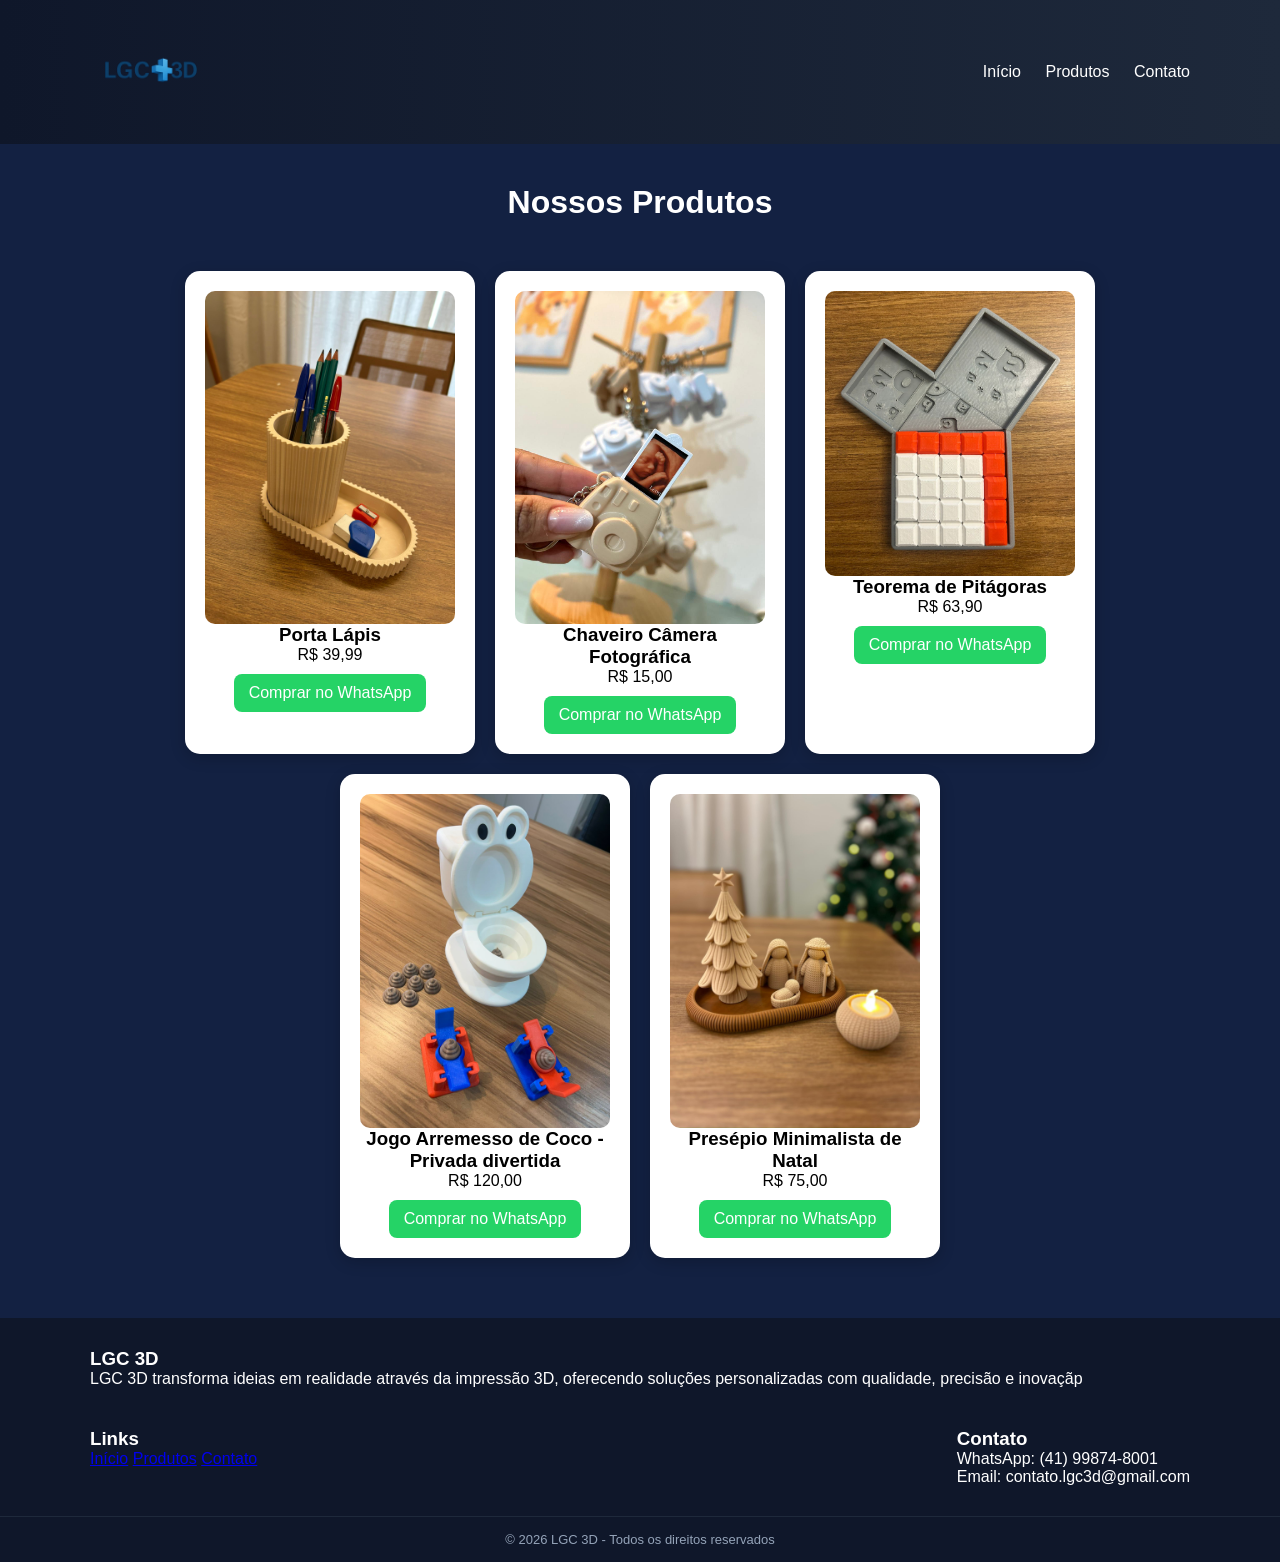
<file: produtos.html>
<!DOCTYPE html>
<html lang="pt-br">
<head>
  <meta charset="UTF-8">
  <meta name="viewport" content="width=device-width,  initial-scale=1.0">
  <title>Produtos - LGC 3D</title>
  <link rel="stylesheet" href="LGC3D.CSS">
</head>

<body>
        <div id="header">
        <div class="container">
        <div id="logo">
        <img class="img-post" src="logo.png.png" alt="Logo da LGC 3D">
        </div>
        <div id="menu">
            <a href="index.html">Início</a>
            <a href="produtos.html">Produtos</a>
            <a href="index.html#contato">Contato</a>
        </div>

    </div>
</div>

  <h1 style="text-align:center; margin-top: 40px;">Nossos Produtos</h1>

  <div class="produtos-container">

    <!-- Produto 1 -->
    <div class="produto-card">
      <img src="portalapis.jpeg" alt="Produto">
      <h3>Porta Lápis</h3>
      <p>R$ 39,99</p>

      <a href="https://wa.me/5541998748001?text=Quero o Porta lápis"
         target="_blank"
         class="btn-comprar">
         Comprar no WhatsApp
      </a>
    </div>

    <!-- Produto 2 -->
    <div class="produto-card">
      <img src="brindespersonalizados.jpeg" alt="Produto">
      <h3>Chaveiro Câmera Fotográfica</h3>
      <p>R$ 15,00</p>

      <a href="https://wa.me/5541998748001?text=Quero o chaveiro personalizado"
         target="_blank"
         class="btn-comprar">
         Comprar no WhatsApp
      </a>
    </div>

    <!-- Produto 3 -->
    <div class="produto-card">
      <img src="pitagoras.jpeg" alt="Produto">
      <h3>Teorema de Pitágoras</h3>
      <p>R$ 63,90</p>

      <a href="https://wa.me/5541998748001?text=Quero o chaveiro personalizado"
         target="_blank"
         class="btn-comprar">
         Comprar no WhatsApp
      </a>
    </div>

     <!-- Produto 4 -->
    <div class="produto-card">
      <img src="vasococo.jpeg" alt="Produto">
      <h3>Jogo Arremesso de Coco - Privada divertida</h3>
      <p>R$ 120,00</p>

      <a href="https://wa.me/5541998748001?text=Quero o chaveiro personalizado"
         target="_blank"
         class="btn-comprar">
         Comprar no WhatsApp
      </a>
    </div>

     <!-- Produto 5 -->
    <div class="produto-card">
      <img src="presépio.jpeg" alt="Produto">
      <h3>Presépio Minimalista de Natal</h3>
      <p>R$ 75,00</p>

      <a href="https://wa.me/5541998748001?text=Quero o chaveiro personalizado"
         target="_blank"
         class="btn-comprar">
         Comprar no WhatsApp
      </a>
    </div>

  </div>

</body>

<footer id="footer">

    <div class="container-footer">

        <div class="footer-col">
            <h3>LGC 3D</h3>
            <p>LGC 3D transforma ideias em realidade através da impressão 3D, oferecendo soluções personalizadas com qualidade, precisão e inovaçãp</p>
        </div>

        <div class="footer-col">
            <h3>Links</h3>
            <a href="#">Início</a>
            <a href="#">Produtos</a>
            <a href="#">Contato</a>
        </div>

        <div class="footer-col">
            <h3>Contato</h3>
            <p>WhatsApp: (41) 99874-8001</p>
            <p>Email: contato.lgc3d@gmail.com</p>
        </div>

    </div>

    <div class="footer-copy">
        <p>© 2026 LGC 3D - Todos os direitos reservados</p>
    </div>
    
</footer>
</html>
</file>
<file: LGC3D.CSS>
/*
****** LIMPAR FORMATAÇÕES ******
*/
*{
    margin: 0;
    padding: 0;
    font-family: Arial, Helvetica, sans-serif;
}

/*
****** HEADER ******
*/

html{
    scroll-behavior: smooth;
}

.img-post{
    width: 120px;
    height: auto;
}

#header{
    background: linear-gradient(to right, #0f172a, #1e293b);
    padding: 10px 0px; /* tira lateral daqui */
    background-color: #132142; /* azul escuro moderno */
}

#menu a{
    margin-left: 20px;
    text-decoration: none;
    color: white;
    font-weight: 500;
    transition: 0.3s;
}

#menu a:hover{
    color: #38bdf8; /* azul claro no hover */
}

#posts{
    text-align: center;
    margin-top: 40px;
    color: #ffffff;
}

#cards{
    display: flex;
    justify-content: center;
    gap: 20px;
    margin-top: 40px;
    flex-wrap: wrap;
}

.card{
    background-color: #f5f5f5;
    padding: 20px;
    width: 90%;
    max-width: 200px;
    border-radius: 10px;
    box-shadow: 0px 0px 10px rgba(0, 0, 0, 0.1);
    text-align: center;
}

button{
    padding: 10px 20px;
    border: none;
    background-color: blue;
    color: white;
    border-radius: 5px;
    cursor: pointer;
}

button:hover{
    background-color: darkblue;
}

body{
    margin: 0;
    font-family: Arial, Helvetica, sans-serif;
    background-color: #132142;
}

#logo img{
    background: transparent;
}

.container{
    max-width: 1100px;
    padding: 0px;
    margin: 0 auto;
    display: flex;
    justify-content: space-between;
    align-items: center;
}

.btn{
    display: inline-block;
    padding: 12px 25px;
    background: linear-gradient(to right, #2563eb, #3b82f6);
    color: white;
    text-decoration: none;
    border-radius: 15px;
    transition: 0.3s;
    margin-top: 15px;
}

.btn:hover{
    transform: scale(1.05);
}

#portfolio{
    padding: 60px 20px;
    text-align: center;
    margin-top: 80px;
    color: #ffffff;
}

.titulo-decorativo{
    margin-top: 40px;
}

.titulo-materiais{
    margin-top: 40px;
}

.galeria{
    display: flex;
    justify-content: center;
    gap: 20px;
    flex-wrap: wrap;
    margin-top: 20px;
}

.galeria img{
    width: 400px;
    height: 400px;
    object-fit: cover;
    border-radius: 15px;
    transition: 0.4s;
    cursor: pointer;
    box-shadow: 0px 4px 15px #6c6e73;
}

.galeria img:hover{
    transform: scale(1.05) translateY(-8px);
    box-shadow: 0 0 25px rgba(255, 255, 255, 0.3);
}

#footer{
    background: #0f172a;
    color: white;
    margin-top: 60px;
}

.container-footer{
    max-width: 1100px;
    margin: 0 auto;
    display: flex;
    justify-content: space-between;
    flex-wrap: wrap;
    gap: 40px;
    padding: 30px 15px;
}

.footter-col{
    flex: 1;
    min-width: 200px;
}

.footter-col h3{
    margin-bottom: 15px;
}

.footter-col p,
.footter-col a{
    color: #cbd5f5;
    text-decoration: none;
    display: block;
    margin-bottom: 10px;
    font-size: 14px;
    transition: 0.3s;
    white-space: nowrap;
}

.footter-col p{
    margin: 5px 0;
    white-space: nowrap;
}

.footter-col a:hover{
    color: #38bdf8;
}

.footer-copy{
    text-align: center;
    padding: 15px;
    border-top: 1px solid #1e293b;
    font-size: 13px;
    color: #94a3b8;
}

#contato-box{
    background: white;
    width: 350px;
    max-width: 400px;
    margin: 120px 0 0 220px;
    margin-top: 10px;
    margin-left: 0;
    padding: 35px;
    border-radius: 12px;
    box-shadow: 0px 4px 15px #6c6e73;
    text-align: center;
    flex: 1;
}

#contato-box h1{
    margin-bottom: 20px;
    font-size: 30px;
    color: #132142;
}

#contato-box input,
#contato-box textarea{
    width: 100%;
    padding: 12px;
    margin-bottom: 15px;
    border: 1px solid #ddd;
    border-radius: 8px;
    outline: none;
    font-size: 14px;
    box-sizing: border-box;
}

#contato-box textarea{
    height: 90px;
    resize: none;
}

#contato-box input:focus,
#contato-box textarea:focus{
    border-color: #3b82f6;
}

#contato-box button{
    width: 100%;
    padding: 12px;
    font-size: 14px;
    background: linear-gradient(to right, #2563eb, #3b82f6);
    color: white;
    border: none;
    border-radius: 8px;
    font-size: 14px;
    cursor: pointer;
    transition: 0.3s;
}

#contato-box button:hover{
    transform: scale(1.03);
}

#contato{
    scroll-margin-top: 100px;
}

.contato-container{
    display: flex;
    align-items: flex-start;
    justify-content: space-between;
    gap: 40px;
    margin-top: 40px;
    max-width: 900px;
    margin: 80px auto;
    padding: 0 20px;
    opacity: 0;
    transform: translateY(50px);
    transition: 0.6s;
}

.contato-container.show{
    opacity: 1;
    transform: translateY(0);
}

.contato-container img{
    width: 400px;
    height: auto;
    border-radius: 20px;
    box-shadow: 0px 4px 15px #ffffff;
}

.contato-img{
    flex: 1;
    display: flex;
    justify-content: flex-end;
}

.contato-img img{
    width: 350px;
    max-width: 350px;
    border-radius: 12px;
    display: block;
}

.whatsapp-btn{
    position: fixed;
    bottom: 20px;
    right: 20px;
    background-color: #25d366;
    width: 60px;
    height: 60px;
    border-radius: 50%;
    display: flex;
    align-items: center;
    justify-content: center;
    box-shadow: 0px 4px 10px rgba(0, 0, 0, 0.3);
    transition: 0.3s;
    z-index: 999;
}

.whatsapp-btn img{
    width: 30px;
    height: 30px;
}

.whatsapp-btn:hover{
    background-color: #1ebe5d;
    transform: scale(1.1);
}

.modal{
    display: none;
    position: fixed;
    z-index: 999;
    padding-top: 50px;
    left: 0;
    top: 0;
    width: 100%;
    height: 100%;
    background-color: rgba(0, 0, 0, 0.9);
}

.modal-img{
    display: block;
    margin: auto;
    max-width: 80%;
    max-height: 80%;
    border-radius: 15px;
}

#fechar{
    position: absolute;
    top: 20px;
    right: 40px;
    color: white;
    font-size: 40px;
    cursor: pointer;
}

h1{
    color: white;
}

.produtos-container{
  display: flex;
  justify-content: center;
  gap: 20px;
  flex-wrap: wrap;
  margin: 50px;
}

.produto-card{
  background: white;
  padding: 20px;
  border-radius: 15px;
  width: 250px;
  max-width: 320px;
  text-align: center;
  box-shadow: 0 4px 15px rgba(0,0,0,0.2);
  transition: 0.3s;
}

.produto-card:hover{
  transform: scale(1.05);
}

.produto-card img{
  width: 100%;
  height: auto;
  display: block;
  border-radius: 10px;
}

.btn-comprar{
  display: inline-block;
  margin-top: 10px;
  padding: 10px 15px;
  background: #25d366;
  color: white;
  border-radius: 8px;
  text-decoration: none;
}

@media (max-width: 768px){

}

@media (max-width: 768px){

    nav{
        flex-direction: column;
        gap: 15px;
    }

}

@media (max-width: 768px){

    .produtos-container{
        flex-direction: column;
        align-items: center;
    }

}

@media (max-width: 768px){

    .contato-container{
        flex-direction: column;
        align-items: center;
    }

}

@media(max-width: 768px){

    h1{
        font-size: 32px;
    }

}

img{
    max-width: 100%;
}

@media (max-width: 768px){

    section{
        padding: 20px;
    }

}

.produto-card{
    min-width: 250px;
}

html, body{
    overflow-x: hidden;
}
</file>
